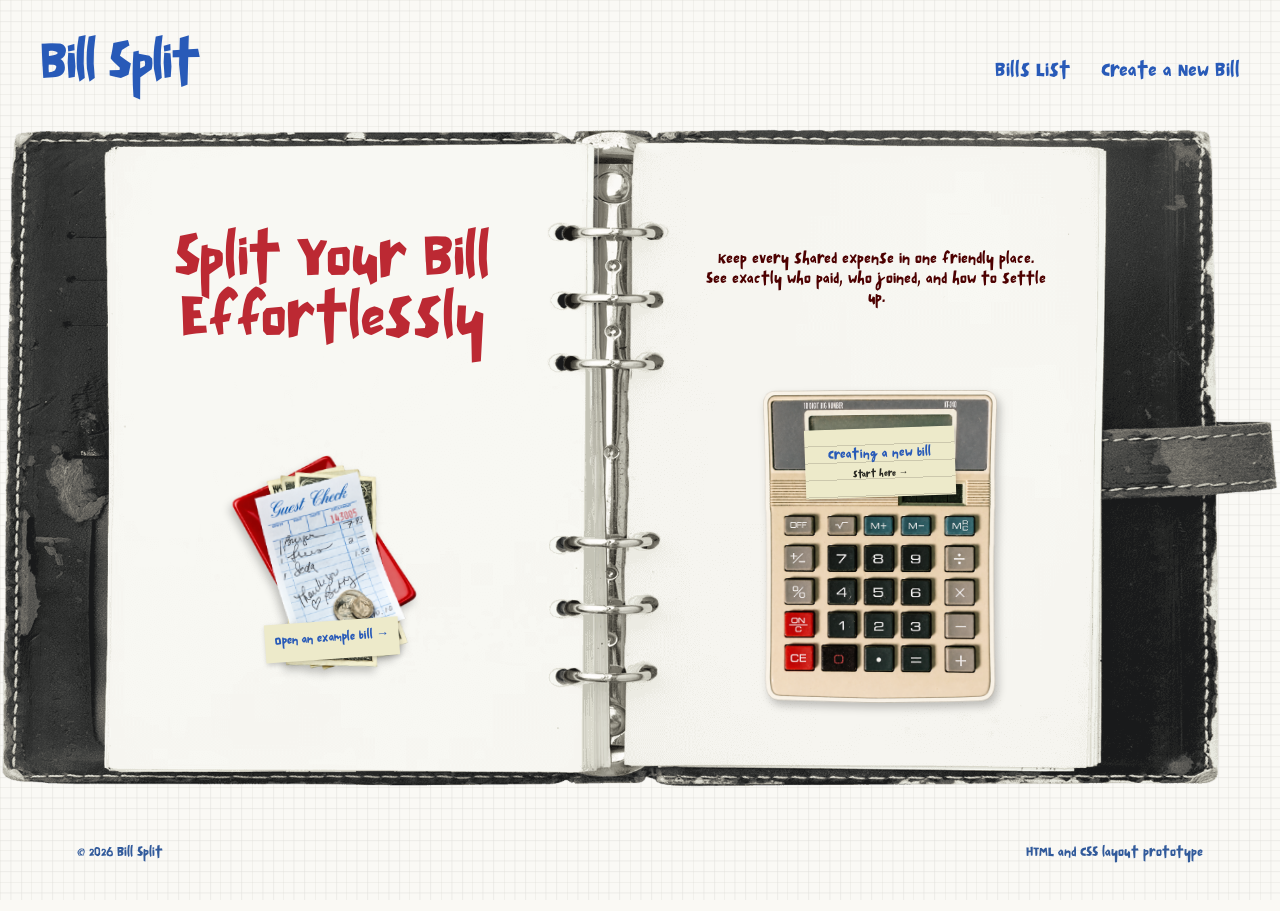
<file: index.html>
<!doctype html>
<html lang="en">
  <head>
    <meta charset="UTF-8" />
    <meta name="viewport" content="width=device-width, initial-scale=1.0" />
    <meta
      name="description"
      content="A scrapbook-style HTML and CSS layout for organizing and splitting shared bills."
    />
    <title>Bill Split — HTML &amp; CSS Prototype</title>
    <link rel="stylesheet" href="styles.css" />
  </head>

  <body>
    <header class="site-header">
      <a class="wordmark" href="#home" aria-label="Bill Split home">Bill Split</a>
      <nav aria-label="Main navigation">
        <a href="#bills-list">Bills List</a>
        <a href="#new-bill">Create a New Bill</a>
      </nav>
    </header>

    <main>
      <!-- HOME PAGE -->
      <section class="site-view" id="home" aria-labelledby="home-heading">
        <div class="notebook-viewport">
          <div class="notebook home-notebook" aria-label="Open scrapbook notebook">
            <img class="book-cover" src="assets/notebook/cover.png" alt="" />
            <img class="book-paper" src="assets/notebook/paper.png" alt="" />
            <img class="book-rings" src="assets/notebook/rings.png" alt="" />

            <article class="notebook-page left-page home-page home-left">
              <h1 id="home-heading">Split Your Bill<br />Effortlessly</h1>
              <a class="receipt-sticker" href="#example-bill">
                <img src="assets/bill-sticker-cutout.png" alt="A vintage restaurant receipt" />
                <span class="receipt-caption">Open an example bill →</span>
              </a>
            </article>

            <article class="notebook-page right-page home-page home-right">
              <p class="home-intro">
                Keep every shared expense in one friendly place.<br />
                See exactly who paid, who joined, and how to settle up.
              </p>
              <div class="calculator-collage">
                <img class="calculator" src="assets/calculator-sticker.png" alt="Vintage calculator" />
                <a class="calculator-note" href="#new-bill">
                  <span>Creating a new bill</span>
                  <small>start here →</small>
                </a>
              </div>
            </article>
          </div>
        </div>
      </section>

      <!-- BILLS LIST PAGE -->
      <section class="site-view" id="bills-list" aria-labelledby="bills-heading">
        <div class="notebook-viewport">
          <div class="notebook" aria-label="Saved bill scrapbook">
            <img class="book-cover" src="assets/notebook/cover.png" alt="" />
            <img class="book-paper" src="assets/notebook/paper.png" alt="" />
            <img class="book-rings" src="assets/notebook/rings.png" alt="" />

            <article class="notebook-page left-page bills-page">
              <p class="eyebrow">YOUR SCRAPBOOK</p>
              <h1 id="bills-heading">Bills List</h1>
              <p class="page-copy">Every bill is a small record of a shared day. Pick a sticker to open it.</p>

              <div class="bill-sticker-grid">
                <a class="saved-bill-sticker sticker-1" href="#example-bill">
                  <span class="mini-tape" aria-hidden="true"></span>
                  <small>SAVED BILL</small>
                  <strong>Lisbon Weekend</strong>
                  <span>Four friends · October 18–20</span>
                  <span>4 people · $428.40</span>
                  <em>Open bill →</em>
                </a>

                <a class="saved-bill-sticker sticker-2" href="#example-bill">
                  <span class="mini-tape" aria-hidden="true"></span>
                  <small>SAVED BILL</small>
                  <strong>Brooklyn Brunch</strong>
                  <span>Three friends · October 6</span>
                  <span>3 people · $96.00</span>
                  <em>Open bill →</em>
                </a>
              </div>
            </article>

            <article class="notebook-page right-page bills-page bills-page-right">
              <a class="saved-bill-sticker sticker-3" href="#example-bill">
                <span class="mini-tape" aria-hidden="true"></span>
                <small>SAVED BILL</small>
                <strong>Rockaway Beach Day</strong>
                <span>Four friends · September 27</span>
                <span>4 people · $44.00</span>
                <em>Open bill →</em>
              </a>

              <a class="new-bill-sticker" href="#new-bill">
                <span>＋</span>
                Create a new bill
              </a>
            </article>
          </div>
        </div>
      </section>

      <!-- PREFILLED EXAMPLE BILL -->
      <section class="site-view bill-view" id="example-bill" aria-labelledby="example-bill-title">
        <div class="notebook-viewport">
          <div class="notebook" aria-label="Example shared bill">
            <img class="book-cover" src="assets/notebook/cover.png" alt="" />
            <img class="book-paper" src="assets/notebook/paper.png" alt="" />
            <img class="book-rings" src="assets/notebook/rings.png" alt="" />

            <article class="notebook-page left-page bill-page">
              <label class="bill-title-field">
                <span class="visually-hidden">Bill title</span>
                <input id="example-bill-title" class="bill-title-input" value="Lisbon Weekend" />
              </label>

              <section class="bill-section" aria-labelledby="example-group-heading">
                <div class="section-heading-row">
                  <h2 id="example-group-heading">Group</h2>
                  <span>4 people</span>
                </div>
                <div class="add-member-form">
                  <label class="visually-hidden" for="example-member">New group member name</label>
                  <input id="example-member" placeholder="Type a name" />
                  <button type="button">＋ Add</button>
                </div>
                <div class="group-list" aria-label="Current group members">
                  <span class="person-tag">Maya <button type="button" aria-label="Remove Maya">×</button></span>
                  <span class="person-tag">Qilin <button type="button" aria-label="Remove Qilin">×</button></span>
                  <span class="person-tag">Leo <button type="button" aria-label="Remove Leo">×</button></span>
                  <span class="person-tag">Sam <button type="button" aria-label="Remove Sam">×</button></span>
                </div>
              </section>

              <section class="bill-section expenses-section" aria-labelledby="example-expenses-heading">
                <div class="section-heading-row">
                  <h2 id="example-expenses-heading">Expense</h2>
                  <a class="round-add" href="#expense-form" aria-label="Add expense">＋</a>
                </div>

                <div class="expense-list">
                  <article class="expense-row">
                    <a class="expense-main" href="#expense-form">
                      <span class="expense-primary"><strong>Alfama Dinner</strong><b>$128.40</b></span>
                      <span class="expense-secondary">Paid by Maya · Shared with 4 people · Equal split</span>
                    </a>
                    <button class="delete-expense" type="button" aria-label="Delete Alfama Dinner">×</button>
                  </article>

                  <article class="expense-row">
                    <a class="expense-main" href="#expense-form">
                      <span class="expense-primary"><strong>Airport Taxi</strong><b>$48.00</b></span>
                      <span class="expense-secondary">Paid by Qilin · Shared with 3 people · Equal split</span>
                    </a>
                    <button class="delete-expense" type="button" aria-label="Delete Airport Taxi">×</button>
                  </article>

                  <article class="expense-row">
                    <a class="expense-main" href="#expense-form">
                      <span class="expense-primary"><strong>Museum Tickets</strong><b>$72.00</b></span>
                      <span class="expense-secondary">Paid by Leo · Shared with 4 people · Equal split</span>
                    </a>
                    <button class="delete-expense" type="button" aria-label="Delete Museum Tickets">×</button>
                  </article>

                  <article class="expense-row">
                    <a class="expense-main" href="#expense-form">
                      <span class="expense-primary"><strong>Hotel Deposit</strong><b>$180.00</b></span>
                      <span class="expense-secondary">Paid by Maya + Qilin · Shared with 4 people · Custom split</span>
                    </a>
                    <button class="delete-expense" type="button" aria-label="Delete Hotel Deposit">×</button>
                  </article>
                </div>

                <div class="calculate-area">
                  <p>Total recorded: <strong>$428.40</strong></p>
                  <button class="calculate-button" type="button" title="This button will calculate with JavaScript later">Calculate</button>
                </div>
              </section>
            </article>

            <article class="notebook-page right-page bill-page bill-right">
              <section class="receipt-area" aria-labelledby="receipt-heading">
                <label class="receipt-upload-heading" for="receipt-upload">
                  <img src="assets/camera-sticker.png" alt="" />
                  <span><strong id="receipt-heading">Add a photo receipt</strong><small>optional</small></span>
                </label>
                <input class="visually-hidden" id="receipt-upload" type="file" accept="image/*" />
                <div class="receipt-note">
                  <img src="assets/note-grid-cutout.png" alt="Blank taped grid-paper note" />
                  <p>Receipt photos will appear here after JavaScript is added.</p>
                </div>
              </section>

              <section class="payment-section" aria-labelledby="payment-heading">
                <div class="payment-heading">
                  <h2 id="payment-heading">How to pay?</h2>
                  <span>$428.40 total</span>
                </div>
                <ul class="payment-list">
                  <li><strong>Sam</strong><span>pays <b>$80.10</b> to Maya</span></li>
                  <li><strong>Leo</strong><span>pays <b>$22.20</b> to Maya</span></li>
                  <li><strong>Leo</strong><span>pays <b>$1.90</b> to Qilin</span></li>
                </ul>
              </section>

              <a class="back-link" href="#bills-list">← Back to Bills List</a>
            </article>
          </div>
        </div>
      </section>

      <!-- BLANK BILL LAYOUT -->
      <section class="site-view bill-view" id="new-bill" aria-labelledby="new-bill-title">
        <div class="notebook-viewport">
          <div class="notebook" aria-label="Create a new shared bill">
            <img class="book-cover" src="assets/notebook/cover.png" alt="" />
            <img class="book-paper" src="assets/notebook/paper.png" alt="" />
            <img class="book-rings" src="assets/notebook/rings.png" alt="" />

            <article class="notebook-page left-page bill-page">
              <label class="bill-title-field">
                <span class="visually-hidden">Bill title</span>
                <input id="new-bill-title" class="bill-title-input" placeholder="Bill Title" />
              </label>

              <section class="bill-section" aria-labelledby="new-group-heading">
                <div class="section-heading-row"><h2 id="new-group-heading">Group</h2><span>0 people</span></div>
                <div class="add-member-form">
                  <label class="visually-hidden" for="new-member">New group member name</label>
                  <input id="new-member" placeholder="Type a name" />
                  <button type="button">＋ Add</button>
                </div>
                <p class="empty-copy">Add people before creating an expense.</p>
              </section>

              <section class="bill-section" aria-labelledby="new-expense-heading">
                <div class="section-heading-row">
                  <h2 id="new-expense-heading">Expense</h2>
                  <a class="round-add" href="#expense-form" aria-label="Add expense">＋</a>
                </div>
                <a class="empty-expense" href="#expense-form">＋ Add the first expense</a>
                <div class="calculate-area">
                  <p>Total recorded: <strong>$0.00</strong></p>
                  <button class="calculate-button" type="button" title="This button will calculate with JavaScript later">Calculate</button>
                </div>
              </section>
            </article>

            <article class="notebook-page right-page bill-page bill-right">
              <section class="receipt-area">
                <label class="receipt-upload-heading" for="new-receipt-upload">
                  <img src="assets/camera-sticker.png" alt="" />
                  <span><strong>Add a photo receipt</strong><small>optional</small></span>
                </label>
                <input class="visually-hidden" id="new-receipt-upload" type="file" accept="image/*" />
                <div class="receipt-note">
                  <img src="assets/note-grid-cutout.png" alt="Blank taped grid-paper note" />
                  <p>Receipt photos will appear here later.</p>
                </div>
              </section>
              <section class="payment-section">
                <div class="payment-heading"><h2>How to pay?</h2><span>$0.00 total</span></div>
                <p class="payment-empty">Finish your group and expenses, then press <strong>Calculate</strong>.</p>
              </section>
              <a class="back-link" href="#bills-list">← Back to Bills List</a>
            </article>
          </div>
        </div>
      </section>

      <!-- CSS-ONLY EXPENSE FORM -->
      <section class="modal-backdrop" id="expense-form" aria-labelledby="expense-title">
        <form class="expense-modal">
          <a class="close-modal" href="#example-bill" aria-label="Close expense form">×</a>

          <div class="modal-title-row">
            <label>
              <span class="visually-hidden">Expense title</span>
              <input id="expense-title" class="expense-title-input" value="Alfama Dinner" />
            </label>

            <details class="split-settings">
              <summary><span aria-hidden="true">⚙</span> Split settings</summary>
              <div class="settings-panel">
                <input id="split-equal" name="split-mode" type="radio" checked />
                <label for="split-equal">Pay equally</label>
                <input id="split-custom" name="split-mode" type="radio" />
                <label for="split-custom">Custom amounts</label>
                <div class="custom-shares">
                  <label>Maya <input type="number" value="32.10" /></label>
                  <label>Qilin <input type="number" value="32.10" /></label>
                  <label>Leo <input type="number" value="32.10" /></label>
                  <label>Sam <input type="number" value="32.10" /></label>
                </div>
              </div>
            </details>
          </div>

          <label class="field"><span>Total amount</span><span class="money-input">$ <input type="number" value="128.40" /></span></label>

          <fieldset>
            <legend>Payer</legend>
            <label class="check-line"><input type="checkbox" /> More than one person paid</label>
            <label class="visually-hidden" for="payer">Select payer</label>
            <select id="payer"><option>Maya</option><option>Qilin</option><option>Leo</option><option>Sam</option></select>
          </fieldset>

          <fieldset>
            <legend>Bill splitters</legend>
            <div class="member-checks">
              <label class="member-chip"><input type="checkbox" checked /> Maya</label>
              <label class="member-chip"><input type="checkbox" checked /> Qilin</label>
              <label class="member-chip"><input type="checkbox" checked /> Leo</label>
              <label class="member-chip"><input type="checkbox" checked /> Sam</label>
            </div>
          </fieldset>

          <label class="field"><span>Notes <small>(optional)</small></span><textarea rows="2">Dinner after our first evening walk.</textarea></label>

          <div class="modal-actions">
            <a class="text-button" href="#example-bill">Cancel</a>
            <button class="primary-button" type="button" title="Saving will be added with JavaScript later">Save changes</button>
          </div>
        </form>
      </section>
    </main>

    <footer class="site-footer">
      <span>© 2026 Bill Split</span>
      <span>HTML and CSS layout prototype</span>
    </footer>
  </body>
</html>
</file>
<file: styles.css>
/* ---------------------------------------------------------
   BILL SPLIT — HTML AND CSS PROTOTYPE
   Organized by: foundation, navigation, notebook, page views,
   bill layout, expense form, and responsive behavior.
---------------------------------------------------------- */

@font-face {
  font-family: "Pagkaki";
  src: url("assets/fonts/PAGKAKI-Regular.otf") format("opentype");
  font-style: normal;
  font-weight: 400;
  font-display: swap;
}

:root {
  --warm-white: #faf9f4;
  --paper: #f8f7f2;
  --ink: #4d0000;
  --blue: #285ab8;
  --red: #bc2933;
  --charcoal: #373633;
  --note: #edeaca;
  --font-hand: "Pagkaki", sans-serif;
}

* { box-sizing: border-box; }

html {
  min-width: 320px;
  color: var(--ink);
  background: var(--warm-white);
  scroll-behavior: smooth;
}

body {
  min-width: 320px;
  min-height: 100vh;
  margin: 0;
  overflow-x: hidden;
  color: var(--ink);
  background: transparent;
  font-family: var(--font-hand);
}

/* The original reference site's fine graph-paper background. */
body::before {
  position: fixed;
  inset: 0;
  z-index: -1;
  content: "";
  background: url("assets/notebook/grid.svg") repeat;
  background-size: 31.5px auto;
  opacity: 0.1;
  pointer-events: none;
}

a { color: inherit; text-decoration: none; }
button, input, select, textarea { color: inherit; font: inherit; }
button { border: 0; background: none; cursor: pointer; }
img { display: block; max-width: 100%; }

a:focus-visible,
button:focus-visible,
input:focus-visible,
select:focus-visible,
textarea:focus-visible,
summary:focus-visible {
  outline: 2px dashed var(--blue);
  outline-offset: 4px;
}

.visually-hidden {
  position: absolute !important;
  width: 1px !important;
  height: 1px !important;
  overflow: hidden !important;
  clip: rect(0 0 0 0) !important;
  white-space: nowrap !important;
}

/* ---------------------------------------------------------
   HEADER AND CSS-ONLY PAGE NAVIGATION
---------------------------------------------------------- */

.site-header {
  display: flex;
  align-items: center;
  width: 100%;
  max-width: 1888px;
  height: 129px;
  margin: 0 auto;
  padding: 28px 40px 8px;
  gap: 34px;
}

.wordmark {
  flex-shrink: 0;
  color: var(--blue);
  font-size: clamp(44px, 4.2vw, 72px);
  line-height: 0.9;
  letter-spacing: -0.04em;
  white-space: nowrap;
}

.site-header nav {
  display: flex;
  align-items: center;
  gap: 30px;
  margin-left: auto;
  color: var(--blue);
}

.site-header nav a {
  position: relative;
  padding: 7px 0;
  font-size: clamp(20px, 1.6vw, 30px);
  line-height: 0.9;
  white-space: nowrap;
}

.site-header nav a::after {
  position: absolute;
  right: 0;
  bottom: -2px;
  left: 0;
  height: 2px;
  content: "";
  background: var(--red);
  transform: scaleX(0) rotate(-1deg);
  transition: transform 160ms ease;
}

.site-header nav a:hover::after { transform: scaleX(1) rotate(-1deg); }

main { width: 100%; max-width: 1888px; min-height: 55vw; margin: 0 auto; }

.site-view { display: none; margin-top: -129px; padding-top: 129px; }
.site-view:target { display: block; }
main:not(:has(.site-view:target)):not(:has(.modal-backdrop:target)) #home { display: block; }
body:has(#expense-form:target) #example-bill { display: block; }

/* ---------------------------------------------------------
   SHARED PHYSICAL NOTEBOOK
---------------------------------------------------------- */

.notebook-viewport { position: relative; width: 100%; overflow: hidden; }

.notebook {
  position: relative;
  isolation: isolate;
  width: 100%;
  aspect-ratio: 1888 / 971;
  overflow: hidden;
}

.book-cover,
.book-paper,
.book-rings {
  position: absolute;
  pointer-events: none;
  user-select: none;
}

.book-cover { inset: 0; z-index: -3; width: 100%; height: 100%; }
.book-paper { top: 1.83%; left: 8%; z-index: -2; width: 78%; height: 96.35%; }
.book-rings { top: 0; left: 43.265%; z-index: 5; width: 9.47%; height: 100%; }

.notebook-page {
  position: absolute;
  top: 7.2%;
  z-index: 2;
  height: 85.5%;
  min-width: 0;
  overflow: auto;
  padding: clamp(12px, 1.35vw, 26px);
  scrollbar-color: rgba(40, 90, 184, 0.28) transparent;
  scrollbar-width: thin;
}

.left-page { left: 9.8%; width: 32.2%; }
.right-page { left: 54%; width: 29.5%; }

/* ---------------------------------------------------------
   HOME PAGE
---------------------------------------------------------- */

.home-notebook .notebook-page { overflow: visible; padding: 0; }

.home-left h1 {
  position: absolute;
  top: 11.5%;
  right: 0;
  left: 0;
  margin: 0;
  color: var(--red);
  font-size: clamp(38px, 4.6875vw, 88px);
  font-weight: 400;
  line-height: 1;
  letter-spacing: -0.02em;
  text-align: center;
  white-space: nowrap;
}

.receipt-sticker {
  position: absolute;
  top: 49%;
  left: 26%;
  width: 46%;
  transform: rotate(-3deg);
  transition: transform 180ms ease;
}

.receipt-sticker:hover { transform: rotate(0deg) scale(1.05); }
.receipt-sticker img { width: 100%; filter: drop-shadow(-3px 5px 4px rgba(0, 0, 0, 0.24)); }

.receipt-caption {
  position: absolute;
  bottom: 8%;
  left: 50%;
  width: max-content;
  padding: 0.45vw 0.75vw;
  color: var(--blue);
  background: var(--note);
  box-shadow: 1px 2px 5px rgba(0, 0, 0, 0.2);
  font-size: clamp(12px, 1vw, 19px);
  transform: translateX(-50%) rotate(-1deg);
}

.home-intro {
  position: absolute;
  top: 13.5%;
  left: 2%;
  width: 94%;
  margin: 0;
  font-size: clamp(13px, 1.25vw, 23px);
  line-height: 1.2;
  text-align: center;
}

.calculator-collage {
  position: absolute;
  top: 38%;
  left: 19%;
  width: 62%;
  aspect-ratio: 641 / 855;
}

.calculator {
  width: 100%;
  height: 100%;
  object-fit: contain;
  filter: drop-shadow(3px 5px 4px rgba(0, 0, 0, 0.24));
}

.calculator-note {
  position: absolute;
  top: 12%;
  left: 50%;
  width: 64%;
  min-height: 22%;
  padding: 9% 7% 5%;
  color: #272720;
  background: repeating-linear-gradient(#edeaca 0 16px, #ccc8ad 16px 17px);
  box-shadow: 1px 2px 5px rgba(0, 0, 0, 0.2);
  font-size: clamp(11px, 1.05vw, 20px);
  line-height: 1.05;
  text-align: center;
  transform: translateX(-50%) rotate(-2deg);
  transition: transform 160ms ease;
}

.calculator-note:hover { transform: translateX(-50%) rotate(0deg) scale(1.03); }
.calculator-note span, .calculator-note small { display: block; }
.calculator-note span { color: var(--blue); }
.calculator-note small { margin-top: 6%; font-size: 0.72em; }

/* ---------------------------------------------------------
   BILLS LIST
---------------------------------------------------------- */

.eyebrow { margin: 0; color: var(--blue); font-size: 0.78em; letter-spacing: 0.14em; }
.bills-page { min-height: 100%; font-size: clamp(10px, 0.82vw, 16px); }
.bills-page h1 { margin: 0.15em 0 0.1em; color: var(--red); font-size: clamp(30px, 3.2vw, 60px); font-weight: 400; line-height: 1; }
.page-copy { margin: 0 0 1.5em; font-size: 1.05em; line-height: 1.25; }

.bill-sticker-grid {
  display: grid;
  grid-template-columns: repeat(2, minmax(0, 1fr));
  gap: clamp(8px, 1.1vw, 20px);
}

.bills-page-right { display: flex; flex-direction: column; justify-content: center; gap: clamp(12px, 2vw, 36px); }

.saved-bill-sticker,
.new-bill-sticker {
  position: relative;
  min-height: clamp(112px, 11vw, 208px);
  padding: clamp(14px, 1.45vw, 28px);
  background: #eee8ca;
  box-shadow: 5px 7px 12px rgba(34, 27, 23, 0.18);
  transition: 160ms ease;
}

.saved-bill-sticker:hover,
.new-bill-sticker:hover { transform: rotate(0deg) translateY(-5px) !important; box-shadow: 5px 10px 16px rgba(34, 27, 23, 0.23); }
.saved-bill-sticker { display: flex; flex-direction: column; align-items: flex-start; text-align: left; }
.saved-bill-sticker strong { margin: 0.55em 0 0.3em; color: var(--red); font-size: 1.3em; font-weight: 400; }
.saved-bill-sticker span { font-size: 0.82em; }
.saved-bill-sticker em { margin-top: auto; color: var(--blue); font-size: 0.85em; font-style: normal; }

.mini-tape {
  position: absolute;
  top: -7px;
  left: 50%;
  z-index: 3;
  width: 72px;
  height: 20px;
  background: rgba(232, 220, 189, 0.8);
  box-shadow: inset 0 0 5px rgba(120, 100, 70, 0.12);
  transform: translateX(-50%) rotate(-3deg);
}

.sticker-1 { transform: rotate(-2deg); }
.sticker-2 { background-color: #e8ebde; transform: rotate(2.5deg); }
.sticker-3 { background-color: #e4ebf5; transform: rotate(-1.5deg); }
.new-bill-sticker { display: grid; place-items: center; width: 70%; min-height: clamp(90px, 8vw, 150px); margin: 0 auto; color: var(--blue); font-size: 1.15em; transform: rotate(3deg); }
.new-bill-sticker span { display: block; color: var(--red); font-size: 2em; line-height: 0.75; }

/* ---------------------------------------------------------
   BILL PAGE
---------------------------------------------------------- */

.bill-page { min-height: 100%; font-size: clamp(10px, 0.76vw, 14px); }
.bill-title-field { display: block; margin: 0 0 1.35em; }

.bill-title-input,
.expense-title-input {
  width: 100%;
  height: 1.18em;
  min-height: 0;
  border: 0 !important;
  padding: 0 !important;
  color: var(--red) !important;
  background: transparent !important;
  font-size: clamp(28px, 3.1vw, 58px) !important;
  line-height: 1 !important;
  text-transform: uppercase;
}

.bill-title-input::placeholder,
.expense-title-input::placeholder { color: var(--red); opacity: 1; }
.bill-section { margin-top: 1.35em; }
.section-heading-row { display: flex; align-items: center; justify-content: space-between; gap: 1em; }
.section-heading-row h2 { margin: 0; color: var(--blue); font-size: 1.75em; font-weight: 400; line-height: 1; }
.section-heading-row > span { color: rgba(77, 0, 0, 0.65); font-size: 0.85em; }

.add-member-form { display: grid; grid-template-columns: 1fr auto; gap: 0.55em; margin: 0.75em 0; }
.add-member-form input,
.expense-modal input,
.expense-modal select,
.expense-modal textarea {
  width: 100%;
  border: 0;
  border-bottom: 1px solid rgba(77, 0, 0, 0.3);
  border-radius: 0;
  padding: 0.55em 0.35em;
  color: var(--ink);
  background: rgba(255, 255, 255, 0.24);
}

.add-member-form button { padding: 0.5em 0.85em; color: white; background: var(--blue); }
.group-list { display: flex; flex-wrap: wrap; gap: 0.45em; min-height: 2.2em; }

.person-tag {
  display: inline-flex;
  align-items: center;
  gap: 0.45em;
  border: 1px solid rgba(40, 90, 184, 0.25);
  border-radius: 999px;
  padding: 0.3em 0.5em 0.3em 0.7em;
  color: var(--blue);
  background: rgba(40, 90, 184, 0.07);
  font-size: 1.16em;
}

.person-tag button { display: grid; place-items: center; width: 1.35em; height: 1.35em; border-radius: 50%; padding: 0; color: white; background: var(--red); }
.empty-copy { color: rgba(77, 0, 0, 0.62); }
.round-add { display: grid; place-items: center; width: 2em; height: 2em; border: 1px solid var(--blue); border-radius: 50%; color: var(--blue); font-size: 1.25em; }

.expense-list { display: grid; gap: 0.35em; margin-top: 0.5em; }
.expense-row { display: grid; grid-template-columns: 1fr auto; align-items: stretch; border-bottom: 1px dashed rgba(77, 0, 0, 0.27); }
.expense-main { padding: 0.5em 0.1em 0.55em; text-align: left; }
.expense-main:hover strong { color: var(--blue); }
.expense-primary { display: flex; justify-content: space-between; gap: 0.6em; font-size: 1.3em; line-height: 1.1; }
.expense-primary b { color: var(--red); font-weight: 400; white-space: nowrap; }
.expense-secondary { display: block; margin-top: 0.24em; color: rgba(77, 0, 0, 0.68); font-size: 1em; line-height: 1.25; }
.delete-expense { padding: 0 0.2em 0 0.65em; color: rgba(77, 0, 0, 0.55); font-size: 1.2em; }
.empty-expense { display: block; width: 100%; margin-top: 0.75em; border: 1px dashed rgba(40, 90, 184, 0.45); padding: 1em; color: var(--blue); background: rgba(40, 90, 184, 0.04); text-align: center; }

.calculate-area { display: flex; align-items: center; justify-content: space-between; gap: 1em; margin-top: 1.5em; }
.calculate-area p { margin: 0; }
.calculate-button,
.primary-button { border: 1px solid var(--red); padding: 0.55em 1.25em; color: var(--red); box-shadow: 2px 2px 0 rgba(188, 41, 51, 0.18); font-size: 1.15em; transform: rotate(-1deg); }
.calculate-button:hover,
.primary-button:hover { color: white; background: var(--red); }

.bill-right { display: grid; grid-template-rows: minmax(15em, 1fr) auto auto; gap: 1em; }
.receipt-upload-heading { display: flex; align-items: center; gap: 0.7em; cursor: pointer; }
.receipt-upload-heading img { width: clamp(48px, 4.2vw, 78px); filter: drop-shadow(2px 3px 3px rgba(0, 0, 0, 0.18)); transition: transform 160ms ease; }
.receipt-upload-heading:hover img { transform: rotate(-5deg) scale(1.06); }
.receipt-upload-heading strong { display: block; font-size: 1.55em; font-weight: 400; }
.receipt-upload-heading small { color: rgba(77, 0, 0, 0.58); }

.receipt-area { position: relative; min-height: 18em; }
.receipt-note { position: absolute; top: 4em; right: 12%; width: 42%; transform: rotate(1deg); }
.receipt-note img { width: 100%; filter: drop-shadow(3px 5px 5px rgba(0, 0, 0, 0.16)); }
.receipt-note p { position: absolute; top: 25%; right: 11%; left: 11%; margin: 0; color: rgba(77, 0, 0, 0.68); font-size: 0.8em; line-height: 1.2; text-align: center; }

.payment-section { border-top: 1px dashed rgba(40, 90, 184, 0.28); padding-top: 0.8em; }
.payment-heading { display: flex; align-items: baseline; justify-content: space-between; gap: 1em; }
.payment-heading h2 { margin: 0; color: var(--blue); font-size: 2em; font-weight: 400; }
.payment-heading span { font-size: 0.85em; }
.payment-list { margin: 0.7em 0 0; padding: 0; list-style: none; }
.payment-list li { display: grid; grid-template-columns: 1fr 2fr; border-bottom: 1px solid rgba(77, 0, 0, 0.13); padding: 0.6em 0; }
.payment-list b { color: var(--red); font-weight: 400; }
.payment-empty { margin: 0.8em 0; }
.back-link { width: max-content; color: var(--blue); }

/* ---------------------------------------------------------
   CSS-ONLY EXPENSE MODAL
---------------------------------------------------------- */

.modal-backdrop {
  position: fixed;
  inset: 0;
  z-index: 20;
  display: none;
  place-items: center;
  overflow: auto;
  padding: 24px;
  background: rgba(30, 25, 22, 0.64);
}

.modal-backdrop:target { display: grid; }

.expense-modal {
  position: relative;
  width: min(720px, 96vw);
  max-height: 92vh;
  overflow: auto;
  border-radius: 12px;
  padding: clamp(28px, 5vw, 58px);
  background-color: #f5f1dc;
  background-image:
    linear-gradient(rgba(40, 90, 184, 0.08) 1px, transparent 1px),
    linear-gradient(90deg, rgba(40, 90, 184, 0.08) 1px, transparent 1px);
  background-size: 23px 23px;
  box-shadow: 0 22px 60px rgba(0, 0, 0, 0.35);
}

.close-modal { position: absolute; top: 15px; right: 22px; z-index: 2; color: var(--red); font-size: 2.4rem; line-height: 1; }
.modal-title-row { display: grid; grid-template-columns: minmax(0, 1fr) auto; align-items: start; gap: 22px; }
.modal-title-row > label { min-width: 0; }
.expense-title-input { font-size: clamp(34px, 5vw, 60px) !important; }

.split-settings { color: var(--blue); }
.split-settings summary { display: grid; justify-items: center; cursor: pointer; list-style: none; font-size: 0.92rem; text-align: center; }
.split-settings summary::-webkit-details-marker { display: none; }
.split-settings summary span { font-size: 2.75rem; line-height: 1; }
.settings-panel { position: absolute; top: 92px; right: 35px; z-index: 3; display: grid; grid-template-columns: auto 1fr; gap: 8px; width: min(310px, 75vw); border: 1px solid rgba(77, 0, 0, 0.18); padding: 16px; color: var(--ink); background: #f4edce; box-shadow: 3px 5px 14px rgba(0, 0, 0, 0.18); }
.settings-panel input[type="radio"] { width: auto; }
.custom-shares { grid-column: 1 / -1; display: grid; gap: 7px; margin-top: 6px; }
.custom-shares label { display: grid; grid-template-columns: 1fr 100px; align-items: center; gap: 10px; }
#split-custom:not(:checked) ~ .custom-shares { display: none; }

.field { display: grid; gap: 7px; margin: 24px 0; }
.field > span,
.expense-modal legend { font-size: 1.15rem; }
.field small { font-size: 0.8rem; opacity: 0.6; }
.money-input { display: flex; align-items: center; gap: 8px; }
.expense-modal fieldset { margin: 20px 0; border: 0; padding: 0; }
.expense-modal legend { margin-bottom: 8px; }
.expense-modal select { max-width: 280px; }
.check-line { display: block; margin-bottom: 10px; }
.check-line input { width: auto; }

.member-checks { display: flex; flex-wrap: wrap; gap: 7px; }
.member-chip { position: relative; border: 1px solid var(--blue); border-radius: 999px; padding: 8px 14px; color: white; background: var(--blue); cursor: pointer; }
.member-chip input { position: absolute; opacity: 0; pointer-events: none; }
.member-chip:has(input:not(:checked)) { color: var(--ink); background: transparent; }
.modal-actions { display: flex; justify-content: flex-end; align-items: center; gap: 18px; }
.text-button { padding: 8px; color: var(--blue); }

/* ---------------------------------------------------------
   FOOTER AND RESPONSIVE LAYOUT
---------------------------------------------------------- */

.site-footer {
  display: flex;
  justify-content: space-between;
  width: 100%;
  max-width: 1888px;
  margin: 0 auto;
  padding: 54px 6% 42px;
  color: #315a9b;
  font-size: 14px;
}

@media (max-width: 900px) {
  .site-header { height: 112px; padding: 22px 24px 10px; }
  .wordmark { font-size: 42px; }
  .site-header nav a { font-size: 21px; }
}

@media (max-width: 700px) {
  .site-header { display: grid; grid-template-columns: 1fr; gap: 12px; height: 150px; padding: 24px 16px 16px; }
  .wordmark { justify-self: start; font-size: 44px; }
  .site-header nav { justify-content: space-between; width: 100%; margin: 0; gap: 12px; }
  .site-header nav a { font-size: 21px; }
  .site-view { margin-top: -150px; padding-top: 150px; }
  .notebook-viewport { height: 120.38vw; overflow-x: auto; overflow-y: hidden; scrollbar-width: thin; }
  .notebook { width: 234vw; max-width: none; }
  .home-left h1 { font-size: 8.8vw; }
  .home-intro { font-size: 3.6vw; }
  .receipt-caption { bottom: 8%; left: 50%; padding: 1.1vw 1.7vw; font-size: 3vw; transform: translateX(-50%) rotate(-1deg); }
  .calculator-note { font-size: 2.7vw; background: repeating-linear-gradient(#edeaca 0 11px, #ccc8ad 11px 12px); }
  .bills-page,
  .bill-page { font-size: clamp(0.8rem, 2.2vw, 1rem); }
  .bills-page h1 { font-size: 7vw; }
  .bill-title-input { font-size: 7.5vw !important; }
  .bill-sticker-grid { gap: 2.2vw; }
  .saved-bill-sticker { min-height: 22vw; }
  .new-bill-sticker { min-height: 18vw; }
  .modal-title-row { grid-template-columns: 1fr auto; }
  .split-settings summary { font-size: 0; }
  .split-settings summary span { font-size: 2.4rem; }
  .site-footer { flex-direction: column; gap: 4px; padding-top: 28px; }
}

@media (prefers-reduced-motion: reduce) {
  * { scroll-behavior: auto !important; transition: none !important; }
}
</file>
